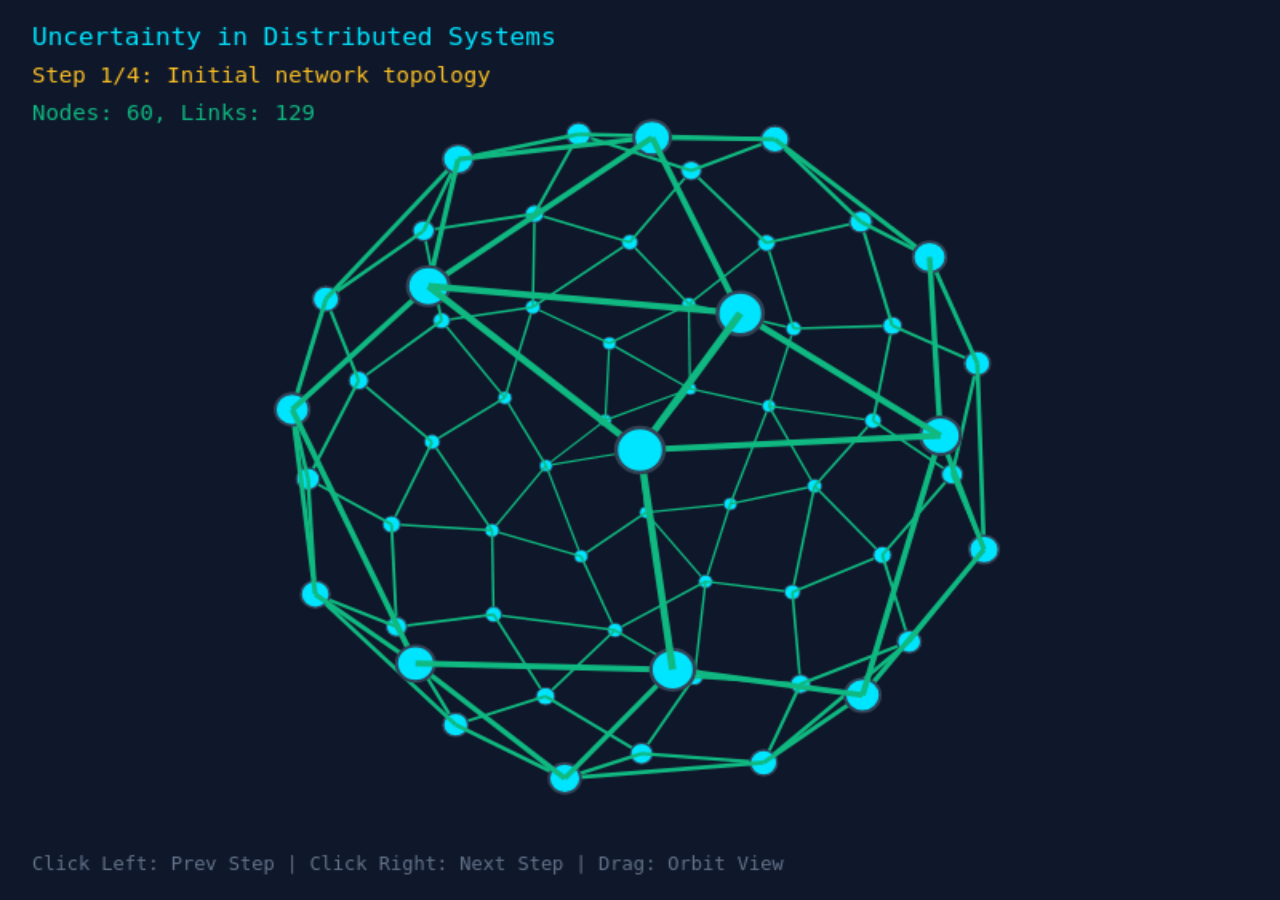
<file: media_uploads/distributed_hash_failure.html>
<!DOCTYPE html>
<html lang="en">
<head>
<meta charset="UTF-8">
<style>
  body { margin: 0; background: #0f172a; overflow: hidden; font-family: monospace; user-select: none; }
  canvas { display: block; width: 100vw; height: 100vh; }
</style>
</head>
<body>
<canvas id="stage" width="800" height="600"></canvas>
<script>
const canvas = document.getElementById('stage');
const ctx = canvas.getContext('2d');

let currentStep = 1;
const maxSteps = 4;
const stepDescriptions = [
    "Initial network topology",
    "Simulating link failures with probability p",
    "Probability of at least one link failure",
    "Formalizing uncertainty: Probability Space"
];

// --- Canvas & Projection Settings ---
const CANVAS_WIDTH = 800;
const CANVAS_HEIGHT = 600;
const CENTER_X = CANVAS_WIDTH / 2;
const CENTER_Y = CANVAS_HEIGHT / 2;
const FOCAL_LENGTH = 300; // For perspective projection

// --- 3D Scene Variables ---
let nodes = [];
let links = [];
const NUM_NODES = 60; // Visualized nodes
const NODE_RADIUS = 6;
const P_VISUAL_FAILURE = 0.08; // Probability of link failure for visualization
const SYSTEM_RADIUS = 180; // Radius of the sphere arrangement

let yaw = 0.0;
let pitch = 0.0;
let drag = false;
let lastX, lastY;

// --- Node structure ---
class Node {
    constructor(id, x, y, z) {
        this.id = id;
        this.x = x;
        this.y = y;
        this.z = z;
        this.projected = { x: 0, y: 0, scale: 0, z: 0 };
    }

    project() {
        // Apply rotation
        let rx = this.x, ry = this.y, rz = this.z;

        // Rotate around Y-axis (yaw)
        let temp_x = rx * Math.cos(yaw) + rz * Math.sin(yaw);
        let temp_z = -rx * Math.sin(yaw) + rz * Math.cos(yaw);
        rx = temp_x;
        rz = temp_z;

        // Rotate around X-axis (pitch)
        let temp_y = ry * Math.cos(pitch) - rz * Math.sin(pitch);
        temp_z = ry * Math.sin(pitch) + rz * Math.cos(pitch);
        ry = temp_y;
        rz = temp_z;

        // Perspective projection
        // Cap minimum depth to prevent infinite scaling (nodes too close to focal point)
        const minZ = -FOCAL_LENGTH + 10; // Ensure z is always > minZ
        const effectiveZ = Math.max(minZ, rz);
        const scale = FOCAL_LENGTH / (FOCAL_LENGTH + effectiveZ);
        this.projected.x = CENTER_X + rx * scale;
        this.projected.y = CENTER_Y + ry * scale;
        this.projected.scale = scale;
        this.projected.z = effectiveZ; // Store for depth sorting
    }

    draw(ctx, isFailed = false) {
        ctx.beginPath();
        ctx.arc(this.projected.x, this.projected.y, NODE_RADIUS * this.projected.scale, 0, Math.PI * 2);
        ctx.fillStyle = isFailed ? '#f43f5e' : '#00E5FF';
        ctx.fill();
        ctx.strokeStyle = '#334155';
        ctx.lineWidth = 1 * this.projected.scale;
        ctx.stroke();
    }
}

// --- Link structure ---
class Link {
    constructor(node1, node2) {
        this.node1 = node1;
        this.node2 = node2;
        this.failed = false;
        this.projected_z = 0; // Average Z for depth sorting
    }

    // Update projected_z after nodes are projected
    updateProjectedZ() {
        this.projected_z = (this.node1.projected.z + this.node2.projected.z) / 2;
    }

    draw(ctx) {
        ctx.beginPath();
        ctx.moveTo(this.node1.projected.x, this.node1.projected.y);
        ctx.lineTo(this.node2.projected.x, this.node2.projected.y);
        ctx.strokeStyle = this.failed ? '#f43f5e' : '#10b981';
        ctx.lineWidth = 2 * Math.min(this.node1.projected.scale, this.node2.projected.scale);
        ctx.stroke();
    }
}

function initNodesAndLinks() {
    nodes = [];
    links = [];
    
    // Arrange nodes on a sphere (Fibonacci sphere / golden spiral distribution)
    for (let i = 0; i < NUM_NODES; i++) {
        const phi = Math.acos(1 - (2 * i) / (NUM_NODES - 1)); // latitude
        const theta = Math.PI * (1 + Math.sqrt(5)) * i; // longitude (golden angle)

        const x = SYSTEM_RADIUS * Math.cos(theta) * Math.sin(phi);
        const y = SYSTEM_RADIUS * Math.sin(theta) * Math.sin(phi);
        const z = SYSTEM_RADIUS * Math.cos(phi);
        nodes.push(new Node(i, x, y, z));
    }

    // Create a mesh-like structure by connecting to a few nearest neighbors
    // This approximates a distributed system without a full mesh.
    const connectionsPerNode = 4; 
    const tempLinks = new Set(); // Use a Set to avoid duplicate links

    for (let i = 0; i < NUM_NODES; i++) {
        const currentNode = nodes[i];
        const distances = [];
        for (let j = 0; j < NUM_NODES; j++) {
            if (i === j) continue;
            const otherNode = nodes[j];
            const dist = Math.sqrt(
                (currentNode.x - otherNode.x)**2 +
                (currentNode.y - otherNode.y)**2 +
                (currentNode.z - otherNode.z)**2
            );
            distances.push({ node: otherNode, dist: dist });
        }

        distances.sort((a, b) => a.dist - b.dist);

        for (let k = 0; k < Math.min(connectionsPerNode, distances.length); k++) {
            const targetNode = distances[k].node;
            const linkKey = `${Math.min(currentNode.id, targetNode.id)}-${Math.max(currentNode.id, targetNode.id)}`;
            if (!tempLinks.has(linkKey)) {
                links.push(new Link(currentNode, targetNode));
                tempLinks.add(linkKey);
            }
        }
    }
}

initNodesAndLinks(); // Initialize once

// --- State Variables for Telemetry ---
let failedLinkCount = 0;
let probabilityOfAtLeastOneFailure = 0;

function updateSimulationState() {
    failedLinkCount = 0;
    if (currentStep >= 2) {
        for (const link of links) {
            link.failed = Math.random() < P_VISUAL_FAILURE;
            if (link.failed) {
                failedLinkCount++;
            }
        }
        // Calculate P(at least one link failure) for the *visualized* system
        const totalLinks = links.length;
        if (totalLinks > 0) {
             probabilityOfAtLeastOneFailure = 1 - Math.pow((1 - P_VISUAL_FAILURE), totalLinks);
        } else {
             probabilityOfAtLeastOneFailure = 0;
        }
       
    } else {
        for (const link of links) {
            link.failed = false;
        }
    }
}

function advanceToStep(step) {
    currentStep = Math.max(1, Math.min(maxSteps, step));
    updateSimulationState(); // Re-evaluate link failures on step change
}

// --- Animation Loop ---
function animate() {
    // Clear canvas
    ctx.fillStyle = '#0f172a';
    ctx.fillRect(0, 0, CANVAS_WIDTH, CANVAS_HEIGHT);

    // Update and Project all nodes
    for (const node of nodes) {
        node.project();
    }

    // Update Z for links and prepare all renderable objects for depth sorting
    let renderableObjects = [];
    for (const node of nodes) {
        renderableObjects.push({ type: 'node', obj: node, z: node.projected.z });
    }
    for (const link of links) {
        link.updateProjectedZ();
        renderableObjects.push({ type: 'link', obj: link, z: link.projected_z });
    }

    // Depth sort (Painter's Algorithm) - draw farthest first
    renderableObjects.sort((a, b) => b.z - a.z); // Sort by Z, farthest (largest Z) first

    // Draw objects
    for (const item of renderableObjects) {
        if (item.type === 'link') {
            if (currentStep === 1) {
                 // On step 1, all links are considered active for visualization
                 // (even if updateSimulationState set some to failed, we override visually)
                const originalFailedState = item.obj.failed;
                item.obj.failed = false;
                item.obj.draw(ctx);
                item.obj.failed = originalFailedState; // Restore for next step
            } else {
                 item.obj.draw(ctx);
            }
        } else if (item.type === 'node') {
            let isNodeInFailedLink = false;
            if (currentStep >= 2) {
                for (const link of links) {
                    if (link.failed && (link.node1 === item.obj || link.node2 === item.obj)) {
                        isNodeInFailedLink = true;
                        break;
                    }
                }
            }
            item.obj.draw(ctx, isNodeInFailedLink && currentStep >= 2);
        }
    }

    // --- HUD ---
    ctx.fillStyle = '#00E5FF';
    ctx.font = '16px monospace';
    ctx.fillText('Uncertainty in Distributed Systems', 20, 30);

    ctx.fillStyle = '#fbbf24';
    ctx.font = '14px monospace';
    ctx.fillText(`Step ${currentStep}/${maxSteps}: ${stepDescriptions[currentStep - 1]}`, 20, 55);

    ctx.fillStyle = '#10b981';
    ctx.font = '14px monospace';
    let telemetryText = `Nodes: ${NUM_NODES}, Links: ${links.length}`;
    if (currentStep >= 2) {
        telemetryText += `, p_visual: ${P_VISUAL_FAILURE.toFixed(3)}`;
        telemetryText += `, Failed Links: ${failedLinkCount}`;
    }
    if (currentStep >= 3) {
        telemetryText += `, P(at least 1 fail): ${(probabilityOfAtLeastOneFailure * 100).toFixed(3)}%`;
    }
    ctx.fillText(telemetryText, 20, 80);

    ctx.fillStyle = '#64748b';
    ctx.font = '12px monospace';
    ctx.fillText('Click Left: Prev Step | Click Right: Next Step | Drag: Orbit View', 20, 580);

    requestAnimationFrame(animate);
}

// --- Event Listeners ---
let startX, startY, startTime;
window.addEventListener('pointerdown', e => {
    startX = e.clientX;
    startY = e.clientY;
    startTime = Date.now();
    drag = true;
    lastX = e.clientX;
    lastY = e.clientY;
});

window.addEventListener('pointermove', e => {
    if (drag) {
        const dx = e.clientX - lastX;
        const dy = e.clientY - lastY;
        yaw += dx * 0.005;
        pitch -= dy * 0.005; // Invert for more intuitive vertical drag
        
        // Clamp pitch to prevent flipping
        pitch = Math.max(-Math.PI / 2, Math.min(Math.PI / 2, pitch));
        
        lastX = e.clientX;
        lastY = e.clientY;
    }
});

window.addEventListener('pointerup', e => {
    drag = false;
    if (Math.abs(e.clientX - startX) < 15 && Math.abs(e.clientY - startY) < 15 && Date.now() - startTime < 350) {
        if (e.clientX < window.innerWidth / 3) {
            advanceToStep(currentStep - 1);
        } else {
            advanceToStep(currentStep + 1);
        }
    }
});

// Initial call to start the animation
initNodesAndLinks();
advanceToStep(1); // Set initial step and state
animate();

</script>
</body>
</html>
</file>
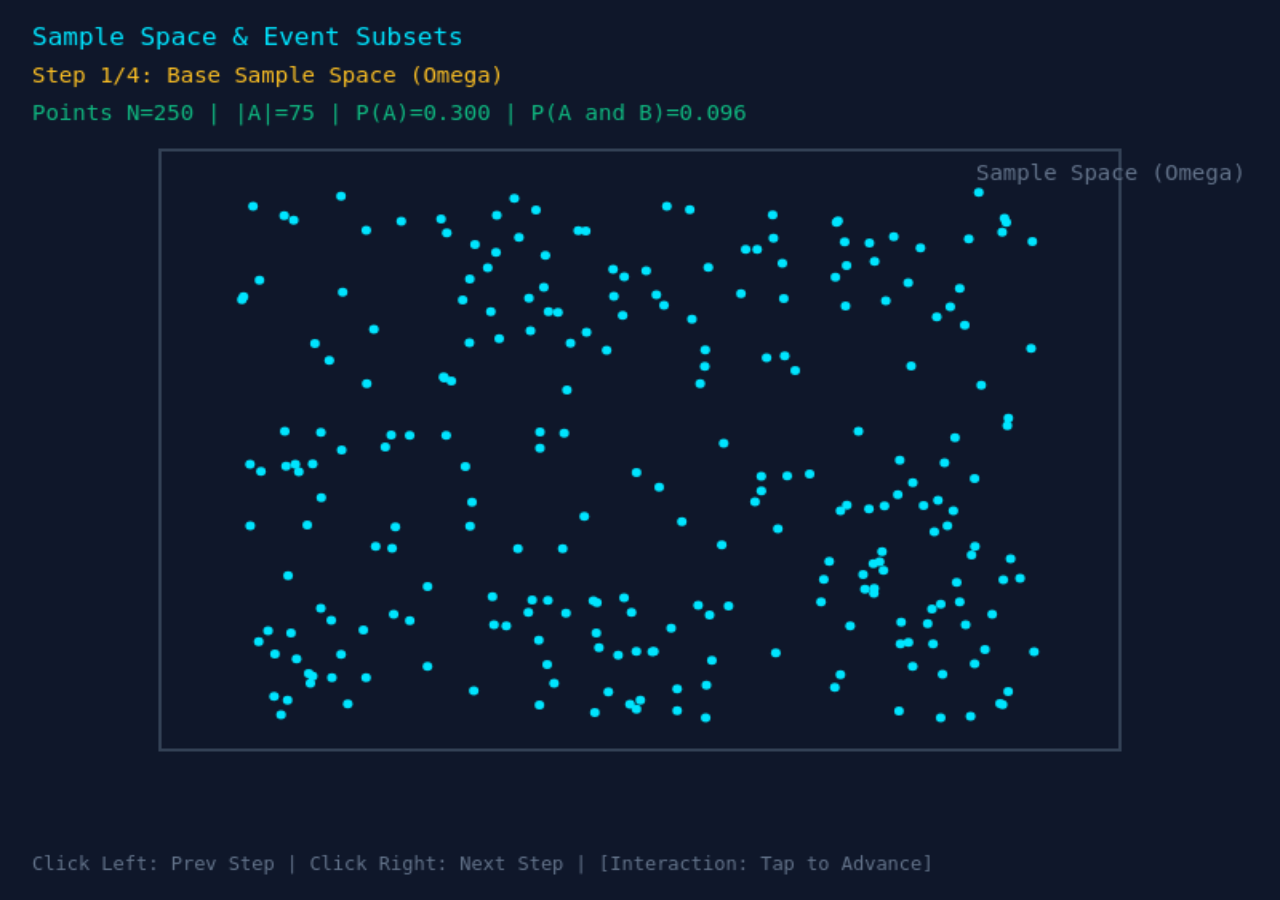
<file: media_uploads/sample_space_widget.html>
<!DOCTYPE html>
<html lang="en">
<head>
<meta charset="UTF-8">
<style>body { margin: 0; background: #0f172a; overflow: hidden; font-family: monospace; user-select: none; } canvas { display: block; width: 100vw; height: 100vh; }</style>
</head>
<body>
<canvas id="stage" width="800" height="600"></canvas>
<script>
const canvas = document.getElementById('stage');
const ctx = canvas.getContext('2d');
let currentStep = 1; const maxSteps = 4;
const stepDescs = [
  "Base Sample Space (Omega)",
  "Measurable Event Subset A",
  "Event B & Intersection (A and B)",
  "Continuous Continuum Boundary"
];
let points = [];
for(let i=0; i<250; i++) {
  points.push({ x: 150 + Math.random()*500, y: 120 + Math.random()*360 });
}

function render() {
  ctx.fillStyle = '#0f172a';
  ctx.fillRect(0, 0, canvas.width, canvas.height);
  
  ctx.strokeStyle = '#334155';
  ctx.lineWidth = 2;
  ctx.strokeRect(100, 100, 600, 400);
  ctx.fillStyle = '#64748b';
  ctx.font = '14px monospace';
  ctx.fillText('Sample Space (Omega)', 610, 120);
  
  let insideA = 0, insideB = 0, insideBoth = 0;
  points.forEach(p => {
    const inA = Math.hypot(p.x - 330, p.y - 300) < 140;
    const inB = Math.hypot(p.x - 470, p.y - 300) < 140;
    if(inA) insideA++;
    if(inB) insideB++;
    if(inA && inB) insideBoth++;
    
    ctx.beginPath();
    ctx.arc(p.x, p.y, 3, 0, Math.PI*2);
    if (currentStep === 1) ctx.fillStyle = '#00E5FF';
    else if (currentStep === 2) ctx.fillStyle = inA ? '#fbbf24' : '#334155';
    else if (currentStep >= 3) {
      if(inA && inB) ctx.fillStyle = '#10b981';
      else if(inA) ctx.fillStyle = '#fbbf24';
      else if(inB) ctx.fillStyle = '#00E5FF';
      else ctx.fillStyle = '#334155';
    }
    ctx.fill();
  });
  
  if (currentStep >= 2) {
    ctx.beginPath();
    ctx.arc(330, 300, 140, 0, Math.PI*2);
    ctx.strokeStyle = '#fbbf24';
    ctx.lineWidth = 3;
    ctx.stroke();
    ctx.fillStyle = '#fbbf24';
    ctx.fillText('Event A', 240, 180);
  }
  
  if (currentStep >= 3) {
    ctx.beginPath();
    ctx.arc(470, 300, 140, 0, Math.PI*2);
    ctx.strokeStyle = '#00E5FF';
    ctx.lineWidth = 3;
    ctx.stroke();
    ctx.fillStyle = '#00E5FF';
    ctx.fillText('Event B', 500, 180);
  }
  
  if (currentStep === 4) {
    ctx.fillStyle = 'rgba(16, 185, 129, 0.25)';
    ctx.beginPath();
    ctx.arc(330, 300, 140, 0, Math.PI*2);
    ctx.fill();
  }
  
  // HUD Lines
  ctx.font = '16px monospace'; ctx.fillStyle = '#00E5FF';
  ctx.fillText('Sample Space & Event Subsets', 20, 30);
  ctx.font = '14px monospace'; ctx.fillStyle = '#fbbf24';
  ctx.fillText(`Step ${currentStep}/${maxSteps}: ${stepDescs[currentStep-1]}`, 20, 55);
  ctx.font = '14px monospace'; ctx.fillStyle = '#10b981';
  const probA = (insideA / points.length).toFixed(3);
  ctx.fillText(`Points N=${points.length} | |A|=${insideA} | P(A)=${probA} | P(A and B)=${(insideBoth/points.length).toFixed(3)}`, 20, 80);
  
  // Footer
  ctx.font = '12px monospace'; ctx.fillStyle = '#64748b';
  ctx.fillText('Click Left: Prev Step | Click Right: Next Step | [Interaction: Tap to Advance]', 20, 580);
}

let startX, startY, startTime;
window.addEventListener('pointerdown', e => { startX = e.clientX; startY = e.clientY; startTime = Date.now(); });
window.addEventListener('pointerup', e => {
  if (Math.abs(e.clientX - startX) < 15 && Math.abs(e.clientY - startY) < 15 && Date.now() - startTime < 350) {
    if (e.clientX < window.innerWidth / 3) currentStep = Math.max(1, currentStep - 1);
    else currentStep = Math.min(maxSteps, currentStep + 1);
    render();
  }
});
render();
</script>
</body>
</html>
</file>
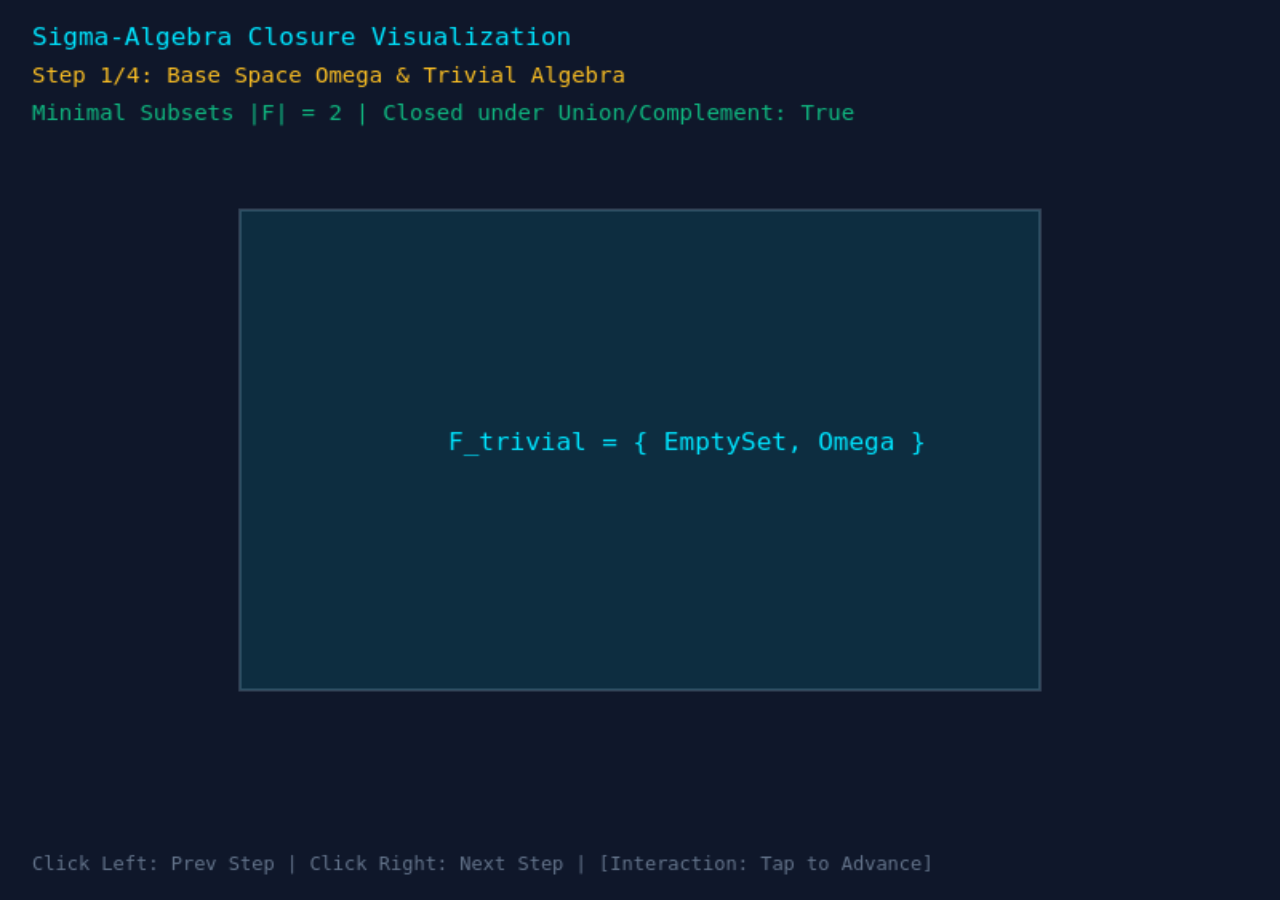
<file: media_uploads/sigma_algebra_widget.html>
<!DOCTYPE html>
<html lang="en">
<head>
<meta charset="UTF-8">
<style>body { margin: 0; background: #0f172a; overflow: hidden; font-family: monospace; user-select: none; } canvas { display: block; width: 100vw; height: 100vh; }</style>
</head>
<body>
<canvas id="stage" width="800" height="600"></canvas>
<script>
const canvas = document.getElementById('stage');
const ctx = canvas.getContext('2d');
let currentStep = 1; const maxSteps = 4;
const stepDescs = [
  "Base Space Omega & Trivial Algebra",
  "Single Generator Set A & Complement A^c",
  "Partition Generator Sets A and B",
  "Full Sigma-Algebra Closure (2^k Subsets)"
];

function render() {
  ctx.fillStyle = '#0f172a'; ctx.fillRect(0, 0, canvas.width, canvas.height);
  
  ctx.strokeStyle = '#334155'; ctx.lineWidth = 2;
  ctx.strokeRect(150, 140, 500, 320);
  
  if (currentStep === 1) {
    ctx.fillStyle = 'rgba(0, 229, 255, 0.1)'; ctx.fillRect(150, 140, 500, 320);
    ctx.fillStyle = '#00E5FF'; ctx.font = '16px monospace';
    ctx.fillText('F_trivial = { EmptySet, Omega }', 280, 300);
  } else if (currentStep === 2) {
    ctx.fillStyle = 'rgba(251, 191, 36, 0.25)'; ctx.fillRect(150, 140, 250, 320);
    ctx.fillStyle = 'rgba(0, 229, 255, 0.1)'; ctx.fillRect(400, 140, 250, 320);
    ctx.fillStyle = '#fbbf24'; ctx.fillText('A', 260, 300);
    ctx.fillStyle = '#00E5FF'; ctx.fillText('A^c', 510, 300);
  } else if (currentStep >= 3) {
    ctx.fillStyle = 'rgba(251, 191, 36, 0.2)'; ctx.fillRect(150, 140, 250, 160);
    ctx.fillStyle = 'rgba(16, 185, 129, 0.2)'; ctx.fillRect(400, 140, 250, 160);
    ctx.fillStyle = 'rgba(244, 63, 94, 0.2)'; ctx.fillRect(150, 300, 250, 160);
    ctx.fillStyle = 'rgba(0, 229, 255, 0.2)'; ctx.fillRect(400, 300, 250, 160);
    ctx.fillStyle = '#e2e8f0'; ctx.font = '12px monospace';
    ctx.fillText('A and B', 230, 220);
    ctx.fillText('A^c and B', 480, 220);
    ctx.fillText('A and B^c', 230, 380);
    ctx.fillText('A^c and B^c', 480, 380);
  }
  
  ctx.font = '16px monospace'; ctx.fillStyle = '#00E5FF';
  ctx.fillText('Sigma-Algebra Closure Visualization', 20, 30);
  ctx.font = '14px monospace'; ctx.fillStyle = '#fbbf24';
  ctx.fillText(`Step ${currentStep}/${maxSteps}: ${stepDescs[currentStep-1]}`, 20, 55);
  ctx.font = '14px monospace'; ctx.fillStyle = '#10b981';
  const subCount = Math.pow(2, Math.min(currentStep, 3));
  ctx.fillText(`Minimal Subsets |F| = ${subCount} | Closed under Union/Complement: True`, 20, 80);
  
  ctx.font = '12px monospace'; ctx.fillStyle = '#64748b';
  ctx.fillText('Click Left: Prev Step | Click Right: Next Step | [Interaction: Tap to Advance]', 20, 580);
}

let startX, startY, startTime;
window.addEventListener('pointerdown', e => { startX = e.clientX; startY = e.clientY; startTime = Date.now(); });
window.addEventListener('pointerup', e => {
  if (Math.abs(e.clientX - startX) < 15 && Math.abs(e.clientY - startY) < 15 && Date.now() - startTime < 350) {
    if (e.clientX < window.innerWidth / 3) currentStep = Math.max(1, currentStep - 1);
    else currentStep = Math.min(maxSteps, currentStep + 1);
    render();
  }
});
render();
</script>
</body>
</html>
</file>
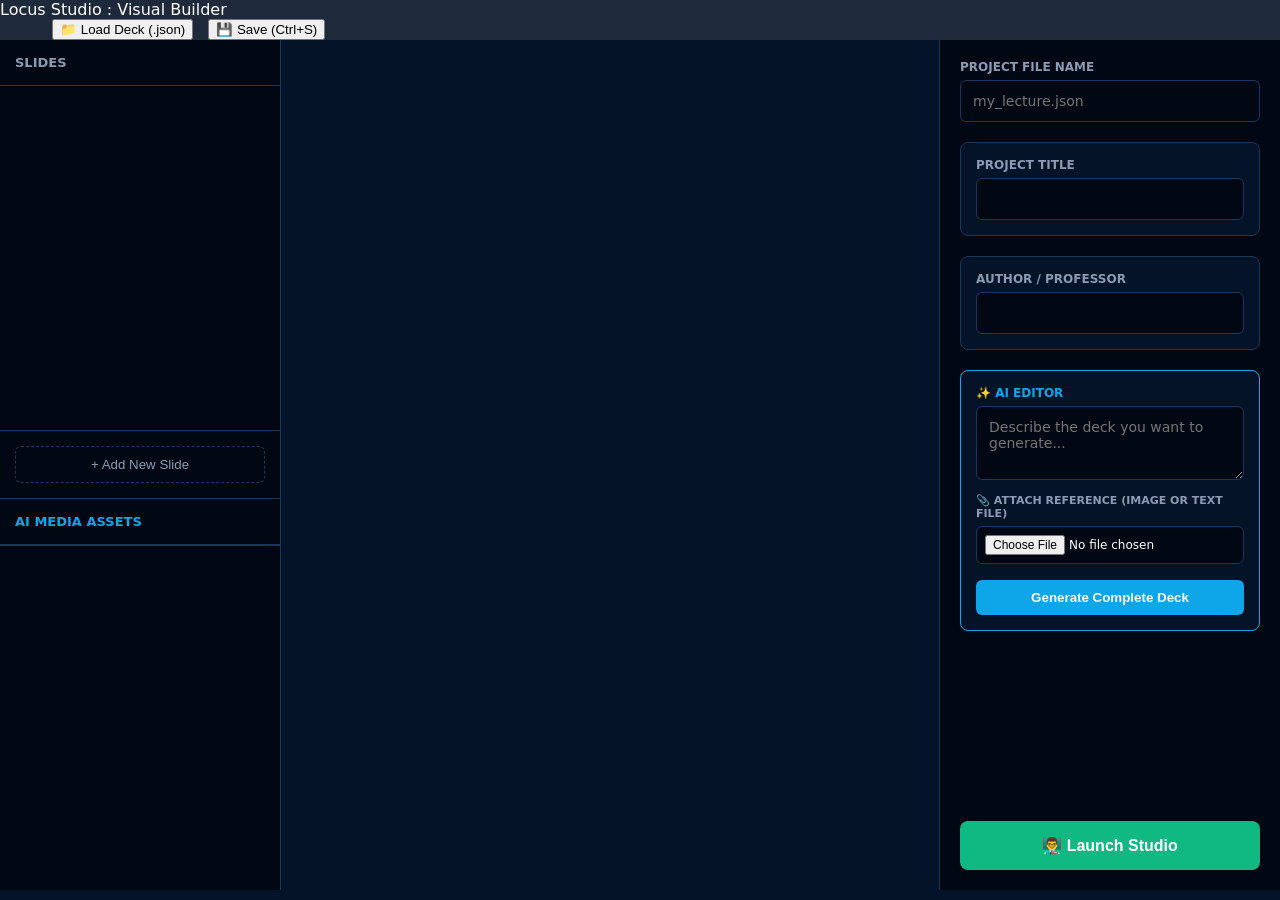
<file: static/editor.html>
<!DOCTYPE html>
<html lang="en">
<head>
    <meta name="mobile-web-app-capable" content="yes">
<meta name="apple-mobile-web-app-capable" content="yes">
<meta name="apple-mobile-web-app-status-bar-style" content="black-translucent">
<link rel="manifest" href="/manifest.json">
<meta charset="UTF-8">
    <meta name="viewport" content="width=device-width, initial-scale=1.0">
    <title>Locus Studio - Visual Deck Builder</title>
    <link rel="stylesheet" href="/static/presentation.css">
    <style>
        .editor-layout { display: flex; height: calc(100vh - 50px); overflow: hidden; background: var(--bg-dark); }
        
        /* Left Sidebar: Slide Navigation */
        .slide-sidebar { width: 280px; background: var(--bg-panel); border-right: 1px solid var(--border); display: flex; flex-direction: column; }
        .slide-list { flex-grow: 1; overflow-y: auto; padding: 15px; list-style: none; margin: 0; height: 50%; }
        .slide-thumbnail { background: var(--bg-dark); border: 1px solid var(--border); padding: 12px; margin-bottom: 10px; border-radius: 6px; cursor: pointer; transition: 0.2s; }
        
        .media-list { flex-grow: 1; overflow-y: auto; padding: 15px; list-style: none; margin: 0; height: 50%; border-top: 1px solid var(--border); }
        .media-asset-card { background: var(--bg-dark); border: 1px solid #0ea5e9; padding: 10px; margin-bottom: 10px; border-radius: 6px; }
        .media-asset-title { font-size: 12px; font-family: monospace; color: #0ea5e9; margin-bottom: 8px; word-break: break-all; }
        .btn-render { width: 100%; padding: 6px; font-size: 11px; font-weight: bold; background: #0ea5e9; color: white; border: none; border-radius: 4px; cursor: pointer; }
        .btn-render:hover { background: #0284c7; }
        .slide-thumbnail:hover { border-color: var(--text-muted); }
        .slide-thumbnail.active { border-color: var(--accent); box-shadow: 0 0 0 1px var(--accent); }
        .slide-thumbnail-title { font-size: 14px; font-weight: bold; margin-bottom: 4px; white-space: nowrap; overflow: hidden; text-overflow: ellipsis; }
        .slide-thumbnail-meta { font-size: 11px; color: var(--text-muted); }
        .add-slide-btn { background: transparent; border: 1px dashed var(--border); color: var(--text-muted); width: 100%; padding: 10px; border-radius: 6px; cursor: pointer; margin-top: 10px; }
        .add-slide-btn:hover { background: rgba(255,255,255,0.05); color: white; }

        /* Center: Visual Editor */
        .visual-editor { flex-grow: 1; overflow-y: auto; padding: 30px; display: flex; justify-content: center; }
        .editor-container { width: 100%; max-width: 800px; display: flex; flex-direction: column; gap: 20px; }
        
        .form-group { display: flex; flex-direction: column; gap: 6px; }
        .form-group label { font-size: 12px; color: var(--text-muted); text-transform: uppercase; font-weight: bold; }
        .form-control { background: var(--bg-panel); color: white; border: 1px solid var(--border); padding: 12px; border-radius: 6px; font-family: inherit; font-size: 14px; }
        .form-control:focus { outline: none; border-color: var(--accent); }
        
        .fragment-block { background: var(--bg-panel); border: 1px solid var(--border); border-radius: 8px; padding: 15px; display: flex; gap: 15px; align-items: flex-start; }
        .fragment-step-badge { background: var(--bg-dark); border: 1px solid var(--border); width: 28px; height: 28px; display: flex; align-items: center; justify-content: center; border-radius: 50%; font-size: 12px; font-weight: bold; flex-shrink: 0; }
        .fragment-content { flex-grow: 1; display: flex; flex-direction: column; gap: 10px; }
        .fragment-toolbar { display: flex; justify-content: space-between; align-items: center; flex-wrap: wrap; gap: 10px; }
        .fragment-type-select { background: var(--bg-dark); border: 1px solid var(--border); color: white; padding: 4px 8px; border-radius: 4px; font-size: 12px; }
        .fragment-options { display: flex; gap: 15px; align-items: center; font-size: 12px; color: var(--text-muted); }
        .fragment-options input[type="number"] { width: 60px; padding: 4px; background: var(--bg-dark); border: 1px solid var(--border); color: white; border-radius: 4px; }
        .delete-btn { background: transparent; border: none; color: #ef4444; cursor: pointer; padding: 4px; }
        .delete-btn:hover { background: rgba(239, 68, 68, 0.1); border-radius: 4px; }

        .add-fragment-row { display: flex; gap: 10px; margin-top: 10px; }
        .add-fragment-row button { flex: 1; padding: 10px; border: 1px solid var(--border); border-radius: 6px; cursor: pointer; background: var(--bg-dark); color: white; font-size: 13px; transition: 0.2s; }
        .add-fragment-row button:hover { background: var(--border); }
        .add-fragment-row button.math-btn { border-color: var(--math-color); color: var(--math-color); }
        .add-fragment-row button.math-btn:hover { background: rgba(56, 189, 248, 0.1); }

        /* Right Sidebar: Deck Meta & AI */
        .meta-sidebar { width: 300px; background: var(--bg-panel); border-left: 1px solid var(--border); display: flex; flex-direction: column; padding: 20px; gap: 20px; overflow-y: auto; }
        .panel-box { background: var(--bg-dark); border: 1px solid var(--border); border-radius: 8px; padding: 15px; }
        .btn-launch { width: 100%; padding: 15px; font-size: 16px; font-weight: bold; background: #10b981; color: white; border: none; border-radius: 8px; cursor: pointer; transition: 0.2s; }
        .btn-launch:hover { background: #059669; transform: translateY(-1px); }
        
        #saveStatus { font-size: 12px; color: #10b981; text-align: right; opacity: 0; transition: opacity 0.3s; }
    </style>
</head>
<body>
    <header class="top-nav">
        <div class="brand">Locus Studio : Visual Builder</div>
        <div class="controls" style="display: flex; align-items: center; gap: 15px;">
            <span id="saveStatus">Saved</span>
            <button onclick="document.getElementById('fileUpload').click()">📁 Load Deck (.json)</button>
            <input type="file" id="fileUpload" style="display: none;" onchange="loadDeckFile(event)" accept=".json">
            <button onclick="saveDeck()" class="accent-btn">💾 Save (Ctrl+S)</button>
        </div>
    </header>

    <div class="editor-layout">
        <!-- Left: Slides List -->
        <aside class="slide-sidebar">
            <div style="padding: 15px; border-bottom: 1px solid var(--border); font-weight: bold; font-size: 13px; color: var(--text-muted); text-transform: uppercase;">
                Slides
            </div>
            <ul class="slide-list" id="slideListUi"></ul>
            <div style="padding: 15px; border-top: 1px solid var(--border); border-bottom: 1px solid var(--border);">
                <button class="add-slide-btn" onclick="addNewSlide()" style="margin-top: 0;">+ Add New Slide</button>
            </div>
            <div style="padding: 15px; border-bottom: 1px solid var(--border); font-weight: bold; font-size: 13px; color: #0ea5e9; text-transform: uppercase;">
                AI Media Assets
            </div>
            <ul class="media-list" id="mediaListUi"></ul>
        </aside>

        <!-- Center: Slide Visual Form -->
        <main class="visual-editor">
            <div class="editor-container" id="editorContainer" style="display: none;">
                
                <div class="form-group">
                    <label>Slide Title</label>
                    <input type="text" id="slideTitle" class="form-control" style="font-size: 24px; font-weight: bold;" oninput="updateCurrentSlide('title', this.value)">
                </div>

                <div style="display: flex; gap: 15px;">
                    <div class="form-group" style="flex: 1;">
                        <label>Layout Split</label>
                        <select id="slideLayout" class="form-control" onchange="updateCurrentSlide('layout', this.value)">
                            <option value="split_left_theory">Theory Left / Media Right</option>
                            <option value="split_right_theory">Media Left / Theory Right</option>
                            <option value="full_theory">Full Width Theory</option>
                            <option value="full_media">Full Width Media</option>
                        </select>
                    </div>
                </div>

                <hr style="border: 0; border-top: 1px solid var(--border); width: 100%; margin: 10px 0;">
                
                <div class="form-group">
                    <label>Step-by-Step Fragments</label>
                    <div id="fragmentsContainer" style="display: flex; flex-direction: column; gap: 10px;"></div>
                    
                    <div class="add-fragment-row">
                        <button onclick="addFragment('text')">+ Text Block</button>
                        <button class="math-btn" onclick="addFragment('math')">+ Math Formula (LaTeX)</button>
                        <button onclick="addFragment('bullet')">+ Bullet Point</button>
                    </div>
                </div>

                <hr style="border: 0; border-top: 1px solid var(--border); width: 100%; margin: 10px 0;">

                <div class="form-group">
                    <label>Embedded Media (Video / PDF / Graph)</label>
                    <div class="fragment-block">
                        <div class="fragment-content">
                            <select id="mediaType" class="form-control" onchange="updateMedia('media_type', this.value)">
                                <option value="none">None</option>
                                <option value="video">Local Video (MP4)</option>
                                <option value="pdf">PDF Document</option>
                                <option value="drive_doc">Google Drive Link</option>
                                <option value="image">Static Image</option>
                                <option value="web_widget">Interactive Web Widget (HTML)</option>
                            </select>
                            
                            <div style="display: flex; gap: 10px;">
                                <input type="text" id="mediaSrc" class="form-control" style="flex-grow: 1;" placeholder="Source URL or clean_filename.html" oninput="updateMedia('src', this.value)">
                                <button onclick="generateSlideWidget()" style="background: #10b981; color: white; border: none; padding: 0 15px; border-radius: 6px; cursor: pointer; font-weight: bold; white-space: nowrap;">✨ Generate Widget</button>
                            </div>
                        </div>
                    </div>
                </div>

            </div>
        </main>

        <!-- Right: Meta & AI -->
        <aside class="meta-sidebar">
            <div class="form-group">
                <label>Project File Name</label>
                <input type="text" id="projectFilename" class="form-control" placeholder="my_lecture.json">
            </div>
            
            <div class="panel-box form-group">
                <label>Project Title</label>
                <input type="text" id="projectTitle" class="form-control" oninput="deck.project_title = this.value">
            </div>

            <div class="panel-box form-group">
                <label>Author / Professor</label>
                <input type="text" id="projectAuthor" class="form-control" oninput="deck.author = this.value">
            </div>

            <div class="panel-box form-group" style="border-color: #0ea5e9;">
                <label style="color: #0ea5e9;">✨ AI Editor</label>
                <textarea id="aiPrompt" class="form-control" rows="3" placeholder="Describe the deck you want to generate..."></textarea>
                
                <label style="color: var(--text-muted); margin-top: 8px; font-size: 11px;">📎 Attach Reference (Image or Text File)</label>
                <input type="file" id="aiAttachment" class="form-control" style="font-size: 12px; padding: 8px;" accept="image/*,.txt,.md,.csv,.json">
                
                <button onclick="generateWithAI()" style="background: #0ea5e9; color: white; border: none; padding: 10px; border-radius: 6px; cursor: pointer; margin-top: 10px; font-weight: bold;">Generate Complete Deck</button>
            </div>

            <div style="flex-grow: 1;"></div>
            <button class="btn-launch" onclick="launchPresenter()">👨‍🏫 Launch Studio</button>
        </aside>
    </div>

    <script>
        let deck = { project_title: "Untitled Deck", subject: "", author: "Prof. Rakesh Bharati", theme: "locus_cinematic", slides: [] };
        let currentFilename = "";
        let activeSlideIndex = -1;

        // --- 1. Load Deck Logic ---
        function loadDeckFile(event) {
            const file = event.target.files[0];
            if (!file) return;
            currentFilename = file.name;
            document.getElementById('projectFilename').value = currentFilename;
            
            const reader = new FileReader();
            reader.onload = (e) => {
                try {
                    deck = JSON.parse(e.target.result);
                    if (!deck.media_scripts) deck.media_scripts = []; // Backwards compatibility
                    window.aiGeneratedMedia = deck.media_scripts;
                    
                    document.getElementById('projectTitle').value = deck.project_title || "";
                    document.getElementById('projectAuthor').value = deck.author || "";
                    renderSidebar();
                    renderMediaAssets(); // Populate sidebar on load
                    if(deck.slides.length > 0) selectSlide(0);
                } catch (err) { alert("Invalid JSON format."); }
            };
            reader.readAsText(file);
            event.target.value = '';
        }

        // --- 2. Save Deck Logic (Ctrl+S Support) ---
        async function saveDeck() {
            let filename = document.getElementById('projectFilename').value.trim();
            if (!filename) {
                filename = prompt("Enter a filename to save this deck:", "lecture_1.json");
                if (!filename) return;
                document.getElementById('projectFilename').value = filename;
            }

            try {
                const response = await fetch('/api/save_deck', {
                    method: 'POST',
                    headers: { 'Content-Type': 'application/json' },
                    body: JSON.stringify({ filename: filename, deck_data: deck })
                });
                
                if (response.ok) {
                    showSaveStatus();
                } else {
                    alert("Failed to save to backend server.");
                }
            } catch(e) {
                const blob = new Blob([JSON.stringify(deck, null, 2)], { type: "application/json" });
                const link = document.createElement("a");
                link.href = URL.createObjectURL(blob);
                link.download = filename.endsWith('.json') ? filename : filename + '.json';
                link.click();
                showSaveStatus();
            }
        }

        function showSaveStatus() {
            const status = document.getElementById('saveStatus');
            status.style.opacity = 1;
            setTimeout(() => status.style.opacity = 0, 2000);
        }

        document.addEventListener('keydown', (e) => {
            if (e.ctrlKey && e.key === 's') {
                e.preventDefault();
                saveDeck();
            }
        });

        // --- 3. UI Rendering Logic ---
        function renderSidebar() {
            const list = document.getElementById('slideListUi');
            list.innerHTML = "";
            deck.slides.forEach((slide, idx) => {
                const li = document.createElement('li');
                li.className = `slide-thumbnail ${idx === activeSlideIndex ? 'active' : ''}`;
                li.innerHTML = `
                    <div class="slide-thumbnail-title">${idx + 1}. ${slide.title || 'Untitled'}</div>
                    <div class="slide-thumbnail-meta">${slide.theory_fragments.length} steps</div>
                `;
                li.onclick = () => selectSlide(idx);
                list.appendChild(li);
            });
        }

        function selectSlide(index) {
            activeSlideIndex = index;
            renderSidebar();
            
            const slide = deck.slides[index];
            document.getElementById('editorContainer').style.display = 'flex';
            document.getElementById('slideTitle').value = slide.title || "";
            document.getElementById('slideLayout').value = slide.layout || "split_left_theory";
            
            document.getElementById('mediaType').value = slide.media_panel?.media_type || "none";
            document.getElementById('mediaSrc').value = slide.media_panel?.src || "";

            renderFragments();
        }

        function renderFragments() {
            const container = document.getElementById('fragmentsContainer');
            container.innerHTML = "";
            const fragments = deck.slides[activeSlideIndex].theory_fragments;

            fragments.forEach((frag, fIdx) => {
                const block = document.createElement('div');
                block.className = "fragment-block";
                
                block.innerHTML = `
                    <div class="fragment-step-badge">${frag.reveal_step || fIdx + 1}</div>
                    <div class="fragment-content">
                        <div class="fragment-toolbar">
                            <select class="fragment-type-select" onchange="updateFragment(${fIdx}, 'type', this.value)">
                                <option value="text" ${frag.type === 'text' ? 'selected' : ''}>Text</option>
                                <option value="math" ${frag.type === 'math' ? 'selected' : ''}>LaTeX Math</option>
                                <option value="bullet" ${frag.type === 'bullet' ? 'selected' : ''}>Bullet</option>
                                <option value="callout" ${frag.type === 'callout' ? 'selected' : ''}>Callout Box</option>
                            </select>
                            
                            <div class="fragment-options">
                                <label><input type="checkbox" onchange="updateFragment(${fIdx}, 'clear_screen', this.checked)" ${frag.clear_screen ? 'checked' : ''}> Wipe Screen First</label>
                                <label>Sync Video (sec): <input type="number" step="0.1" value="${frag.video_sync_time || ''}" onchange="updateFragment(${fIdx}, 'video_sync_time', this.value ? parseFloat(this.value) : null)"></label>
                            </div>

                            <button class="delete-btn" onclick="deleteFragment(${fIdx})" title="Delete Step">🗑️</button>
                        </div>
                        <textarea class="form-control" rows="${frag.type === 'math' ? '2' : '3'}" 
                                  style="font-family: ${frag.type === 'math' ? 'monospace' : 'inherit'}; color: ${frag.type === 'math' ? 'var(--math-color)' : 'white'};"
                                  oninput="updateFragment(${fIdx}, 'content', this.value)">${frag.content.replace(/&/g, "&amp;").replace(/</g, "&lt;").replace(/>/g, "&gt;")}</textarea>
                    </div>
                `;
                container.appendChild(block);
            });
        }

        // --- 4. Data Mutation Logic ---
        function updateCurrentSlide(key, value) {
            if (activeSlideIndex === -1) return;
            deck.slides[activeSlideIndex][key] = value;
            if (key === 'title') renderSidebar(); 
        }

        function updateFragment(index, key, value) {
            deck.slides[activeSlideIndex].theory_fragments[index][key] = value;
        }

        function updateMedia(key, value) {
            if (!deck.slides[activeSlideIndex].media_panel) {
                deck.slides[activeSlideIndex].media_panel = {};
            }
            deck.slides[activeSlideIndex].media_panel[key] = value;
        }

        function addFragment(type) {
            if (activeSlideIndex === -1) return;
            const fragments = deck.slides[activeSlideIndex].theory_fragments;
            const nextStep = fragments.length > 0 ? Math.max(...fragments.map(f => f.reveal_step)) + 1 : 1;
            
            fragments.push({
                type: type,
                content: type === 'math' ? "x = \\frac{-b \\pm \\sqrt{b^2 - 4ac}}{2a}" : "",
                reveal_step: nextStep,
                clear_screen: false,
                video_sync_time: null
            });
            renderFragments();
        }

        function deleteFragment(index) {
            deck.slides[activeSlideIndex].theory_fragments.splice(index, 1);
            renderFragments();
        }

        function addNewSlide() {
            const newId = 'slide_' + Math.random().toString(36).substr(2, 9);
            deck.slides.push({
                id: newId,
                title: "New Topic",
                layout: "split_left_theory",
                partition: 0.5,
                theory_fragments: [],
                media_panel: { media_type: "none", src: "" }
            });
            selectSlide(deck.slides.length - 1);
        }

        // --- 5. Bridge to Presenter ---
        function launchPresenter() {
    if (deck.slides.length === 0) return alert("Your deck is empty. Add a slide first.");
    localStorage.setItem('locusCurrentDeck', JSON.stringify(deck));
    // Navigate in the same window instead of opening a popup
    window.location.href = '/present';
}

        function renderAiMedia(index) {
            // Send the raw script data to localStorage and open the Media Studio
            const script = window.aiGeneratedMedia[index];
            localStorage.setItem('locusMediaAsset', JSON.stringify(script));
            window.open('/media_editor', '_blank');
        }

        async function generateWithAI() {
            const promptText = document.getElementById('aiPrompt').value.trim();
            if (!promptText) return alert("Please enter a topic description for the AI.");
            
            const btn = document.querySelector('button[onclick="generateWithAI()"]');
            const originalText = btn.innerText;
            btn.innerText = "⏳ Reading Attachment...";
            btn.style.background = "#64748b";
            btn.disabled = true;

            // --- Handle File Attachment ---
            const fileInput = document.getElementById('aiAttachment');
            const file = fileInput.files[0];
            let referenceText = "";
            let referenceImage = "";

            if (file) {
                try {
                    if (file.type.startsWith('image/')) {
                        referenceImage = await new Promise((resolve) => {
                            const reader = new FileReader();
                            reader.onload = e => resolve(e.target.result);
                            reader.readAsDataURL(file);
                        });
                    } else {
                        referenceText = await new Promise((resolve) => {
                            const reader = new FileReader();
                            reader.onload = e => resolve(e.target.result);
                            reader.readAsText(file);
                        });
                    }
                } catch (err) {
                    alert("Could not read attached file. Proceeding without it.");
                }
            }

            btn.innerText = "⏳ Generating... (This may take a minute)";

            try {
                const baselineOutline = [
                    { slide_number: 1, title: "Introduction", pedagogy_focus: "Intuitive motivation", suggested_layout: "full_theory", suggested_media: "none" },
                    { slide_number: 2, title: "Mathematical Derivation", pedagogy_focus: "Step-by-step algebra", suggested_layout: "split_left_theory", suggested_media: "none" },
                    { slide_number: 3, title: "Visual Proof", pedagogy_focus: "Geometric verification", suggested_layout: "split_right_theory", suggested_media: "graph_2d" },
                    { slide_number: 4, title: "Conclusion", pedagogy_focus: "Summary of formulas", suggested_layout: "full_theory", suggested_media: "none" }
                ];

                const response = await fetch('/api/ai/generate_deck', {
                    method: 'POST',
                    headers: { 'Content-Type': 'application/json' },
                    body: JSON.stringify({
                        topic: promptText,
                        approved_outline: baselineOutline,
                        extra_instructions: "Make the math highly detailed and break equations into small click-to-reveal steps.",
                        theme: deck.theme || "locus_cinematic",
                        reference_text: referenceText,
                        reference_image: referenceImage
                    })
                });

                if (!response.ok) throw new Error("AI Generation failed on the backend.");

                const aiResponse = await response.json();
                
                deck = aiResponse.deck;
                document.getElementById('projectTitle').value = deck.project_title || "";
                document.getElementById('projectAuthor').value = deck.author || "Prof. Rakesh Bharati";
                
                renderSidebar();
                if(deck.slides.length > 0) selectSlide(0);
                
                // Bind scripts to the deck so they save in the single JSON
                deck.media_scripts = aiResponse.media_scripts || [];
                window.aiGeneratedMedia = deck.media_scripts;
                renderMediaAssets();

                alert("✨ AI Generation Complete! Check the Media Assets panel to render your widgets.");
            } catch (error) {
                console.error(error);
                alert("Error connecting to AI backend. Check your terminal for Python errors.");
            } finally {
                btn.innerText = originalText;
                btn.style.background = "#0ea5e9";
                btn.disabled = false;
            }
        }
        async function generateSlideWidget() {
            if (activeSlideIndex === -1) return alert("Please select a slide first.");
            
            const slide = deck.slides[activeSlideIndex];
            if (slide.media_panel?.media_type !== "web_widget") {
                return alert("Please set the media type to 'Interactive Web Widget (HTML)' first.");
            }

            // Ensure there is a filename. If not, auto-generate one.
            let filename = document.getElementById('mediaSrc').value.trim();
            if (!filename) {
                filename = `widget_${slide.id}.html`;
                document.getElementById('mediaSrc').value = filename;
                updateMedia('src', filename);
            }

            const btn = document.querySelector('button[onclick="generateSlideWidget()"]');
            const originalText = btn.innerText;
            btn.innerText = "⏳ Coding...";
            btn.style.background = "#64748b";
            btn.disabled = true;

            try {
                const response = await fetch('/api/ai/generate_widget', {
                    method: 'POST',
                    headers: { 'Content-Type': 'application/json' },
                    body: JSON.stringify({ slide: slide, theme: deck.theme || "locus_cinematic" })
                });

                if (!response.ok) throw new Error("Failed to generate widget on backend.");

                const generatedScript = await response.json();
                
                // Force the filename to match whatever is in the input box
                generatedScript.filename = filename;

                if (!deck.media_scripts) deck.media_scripts = [];
                
                // If the asset already exists, overwrite it. Otherwise, add a new one.
                const existingIdx = deck.media_scripts.findIndex(s => s.filename === filename);
                if (existingIdx !== -1) {
                    deck.media_scripts[existingIdx] = generatedScript;
                } else {
                    deck.media_scripts.push(generatedScript);
                }

                window.aiGeneratedMedia = deck.media_scripts;
                renderMediaAssets();

                alert(`✨ Successfully generated and saved to ${filename}!`);
            } catch (error) {
                console.error(error);
                alert("Error connecting to AI backend.");
            } finally {
                btn.innerText = originalText;
                btn.style.background = "#10b981";
                btn.disabled = false;
            }
        }


        function renderMediaAssets() {
            const mediaList = document.getElementById('mediaListUi');
            mediaList.innerHTML = "";
            (window.aiGeneratedMedia || []).forEach((script, idx) => {
                const li = document.createElement('li');
                li.className = "media-asset-card";
                li.innerHTML = `
                    <div class="media-asset-title">📄 ${script.filename}</div>
                    <button class="btn-render" onclick="renderAiMedia(${idx})">⬇️ Edit & Render in Studio</button>
                `;
                mediaList.appendChild(li);
            });
        }
    </script>
    <script>
    if ('serviceWorker' in navigator) {
        navigator.serviceWorker.register('/sw.js')
        .then(() => console.log("Service Worker Registered"))
        .catch(err => console.error("Service Worker Failed", err));
    }
</script>
</body>
</html>
</file>
<file: static/presentation.css>
/* --- Locus Engine Cinematic Theme Variables --- */
:root {
    --bg-dark: #051329;       
    --bg-panel: #020813;      
    --accent: #00E5FF;        
    --accent-hover: #0055FF;  
    --text-main: #ffffff;
    --text-muted: #8b9bb4;
    --math-color: #00E5FF;
    --border: #1A365D;        
    
    --strip-width: 200px;
}

body, html {
    margin: 0; padding: 0; height: 100vh;
    font-family: 'Segoe UI', system-ui, sans-serif;
    background-color: var(--bg-dark); color: var(--text-main);
    overflow: hidden;
    overscroll-behavior: none;
    user-select: none; /* Disables text highlighting and the vertical text cursor */
    -webkit-user-select: none; /* Safari/iOS support */
    -webkit-tap-highlight-color: transparent; /* Removes the blue flash on touchscreens */
}

/* --- Cinematic Intro Overlay --- */
.cinematic-intro {
    position: absolute; top: 0; left: 0; width: 100%; height: 100%;
    background: var(--bg-dark); z-index: 500;
    display: flex; flex-direction: column; justify-content: center; align-items: center;
    transition: opacity 1s ease-in-out;
}
.cinematic-intro.hidden { opacity: 0; pointer-events: none; }
.intro-title { font-size: 48px; font-weight: bold; color: white; margin-bottom: 10px; opacity: 0; transform: translateY(20px); transition: all 1s ease-out; }
.intro-subtitle { font-size: 24px; color: var(--text-muted); opacity: 0; transform: translateY(20px); transition: all 1s ease-out 0.3s; }
.cinematic-intro.show-text .intro-title, .cinematic-intro.show-text .intro-subtitle { opacity: 1; transform: translateY(0); }

/* --- Permanent UI Scaffolding --- */
.locus-top-bar { position: absolute; top: 3.0rem; left: 0; width: 100%; height: 2px; background: var(--border); z-index: 15; transform: scaleX(0); transform-origin: left; transition: transform 1s ease-in-out; }
.locus-ticker { position: absolute; top: 1.2rem; left: 2.0rem; font-size: 11px; font-weight: bold; color: var(--text-muted); text-transform: uppercase; letter-spacing: 1px; z-index: 15; opacity: 0; transition: opacity 1s ease-in; }
.locus-rings { position: absolute; top: 1.0rem; right: 2.0rem; width: 30px; height: 30px; z-index: 15; opacity: 0; transition: opacity 1s ease-in; }
.ring { position: absolute; border-radius: 50%; border: 3px solid; width: 20px; height: 20px; }
.ring.r1 { border-color: var(--accent); left: 0; }
.ring.r2 { border-color: var(--accent-hover); left: 6px; }

.scaffolding-active .locus-top-bar { transform: scaleX(1); }
.scaffolding-active .locus-ticker { opacity: 1; }
.scaffolding-active .locus-rings { opacity: 0.6; }

/* --- Full Screen Slide Container (Flex Layout) --- */
.slide-container {
    position: absolute; top: 0; left: 0;
    width: 100%; height: 100%;
    background: transparent;
    display: flex;
    flex-direction: row; 
    align-items: stretch; 
    padding: calc(3.0rem + 20px) 50px 20px 50px; 
    box-sizing: border-box;
    z-index: 10;
    overflow: hidden;
}

/* --- Theory Panel (Dynamically takes remaining space) --- */
.slide-panel {
    flex: 1; 
    min-width: 0;              /* CRITICAL FIX: Allows Flexbox to shrink this panel below its max-content width */
    position: relative;
    overflow-y: auto;          /* Allows vertical scrolling for long derivations */
    overflow-x: hidden; 
    display: flex;             /* Upgraded to flex container */
    justify-content: center;   /* Locks the canvas perfectly in the center */
    align-items: flex-start;   /* Anchors canvas to the top */
    scrollbar-width: none;     /* Hides scrollbar for cinematic look */
}

.slide-panel::-webkit-scrollbar {
    display: none;
}

/* --- Manim-Style Theory Scaling Canvas --- */
.theory-inner-canvas {
    width: 100%;               /* Dynamically match the shrinking theory panel */
    flex-shrink: 0;
    display: flex; flex-direction: column; align-items: center;
    padding-top: 40px;
    padding-bottom: 40px;
}

/* --- The Visual Panel --- */
.media-preview-panel {
    position: relative; 
    width: 0px; 
    min-width: 0px; /* CRITICAL FIX: Forces a valid starting point for the width animation */
    height: calc(100% - 4cm); 
    margin-top: 2cm; 
    margin-bottom: 2cm;
    background: var(--bg-panel); 
    border-left: none; 
    z-index: 1003;
    flex-shrink: 0; 
    transition: width 0.7s cubic-bezier(0.16, 1, 0.3, 1), min-width 0.7s cubic-bezier(0.16, 1, 0.3, 1);
    border-radius: 8px;
    overflow: hidden; 
}
.media-preview-panel.open {
    /* Mirrored Cinematic Cyan Glow for the Right-Side Media Panel */
    border-left: 1px solid rgba(0, 229, 255, 0.4) !important;
    box-shadow: -5px 0 20px rgba(0, 229, 255, 0.1) !important; /* Casts shadow to the left over the text */
    border-radius: 12px 0 0 12px !important; /* Rounds the inner corners */
}

.media-fs-btn {
    position: absolute; bottom: 15px; right: 15px; z-index: 1010;
    background: rgba(2, 8, 19, 0.7); backdrop-filter: blur(4px);
    color: white; border: 1px solid var(--border);
    border-radius: 6px; padding: 6px 10px; cursor: pointer; font-size: 18px;
    transition: 0.2s;
}
.media-fs-btn:hover { background: var(--accent); color: var(--bg-dark); }

.media-embed { 
    position: absolute; top: 0; left: 0; 
    width: 100%; height: 100%; 
    border: none; border-radius: 8px; 
    object-fit: contain; 
}

/* The Draggable Partition Line */
.drawer-resizer {
    position: absolute;
    left: -6px; top: 0;
    width: 12px; height: 100%;
    cursor: col-resize; z-index: 1006;
}
.drawer-resizer:hover { background: rgba(0, 229, 255, 0.2); }

/* --- 3-State Drawer Controls --- */
.drawer-toggle-btn {
    position: absolute; right: 0; top: calc(3.0rem + 2cm + 20px);
    width: 18px; height: 60px; 
    background: rgba(5, 19, 41, 0.6); backdrop-filter: blur(4px);
    color: var(--text-muted); border: 1px solid var(--border); border-right: none;
    border-radius: 6px 0 0 6px; cursor: pointer; z-index: 1005;
    display: flex; align-items: center; justify-content: center;
    transition: right 0.7s cubic-bezier(0.16, 1, 0.3, 1);
}
.drawer-toggle-btn:hover { background: rgba(0, 229, 255, 0.3); color: white; }

/* 2. Style the media-strip to act as the glowing vertical line */
.media-strip {
    position: absolute !important;
    top: 2cm !important;
    height: calc(100% - 4cm) !important;
    width: 3px !important; /* Slightly thicker for perfect visibility */
    background-color: rgba(0, 229, 255, 0.6) !important; /* Cinematic Cyan */
    box-shadow: 0 0 12px rgba(0, 229, 255, 0.8) !important; /* Edge glow effect */
    z-index: 10 !important;
    
    /* THE FIX: Forcefully cancel the old off-screen translation and force it to stay visible! */
    transform: none !important; 
    opacity: 1 !important; 
    
    transition: opacity 0.4s ease !important;
}
.media-strip.open { transform: translateX(0); opacity: 1; pointer-events: auto; }

.media-list-item {
    background: var(--bg-dark); padding: 8px 12px; border: 1px solid transparent; border-radius: 4px; cursor: pointer;
    font-size: 13px; color: var(--text-muted); white-space: nowrap; overflow: hidden; text-overflow: ellipsis;
}
.media-list-item:hover, .media-list-item.active { background: rgba(0, 229, 255, 0.15); color: white; border-color: var(--accent); }

/* --- Cinematic Fade & Slide Reveal (Multi-Line Safe) --- */
.theory-inner-canvas h2 {
    scale: var(--geom-scale, 1);
    transform-origin: center center;
}

.fragment { 
    opacity: 0; 
    translate: 0 12px;
    scale: var(--geom-scale, 1);
    transform-origin: center center;
    transition: opacity 0.6s cubic-bezier(0.16, 1, 0.3, 1), translate 0.6s cubic-bezier(0.16, 1, 0.3, 1);
}
.fragment.visible { 
    opacity: 1; 
    translate: 0 0;
}
.fragment.no-anim { 
    opacity: 1 !important; 
    translate: 0 0 !important;
    transition: none !important;
}

.theory-inner-canvas h2, .fragment {
    width: max-content;        /* Allows text to sit naturally on its line */
    max-width: 1000px;         /* Hard cap to prevent infinitely long single lines */
    box-sizing: border-box;
    flex-shrink: 0;            /* Absolutely prevents text from rearranging/wrapping */
    transform-origin: center center;
}
.fragment.math-block { color: var(--math-color); font-size: 34px; padding: 15px 0; margin: 0; text-align: center; }
.fragment.text-block { color: var(--text-main); font-size: 26px; line-height: 1.4; padding: 8px 0; margin-bottom: 0; text-align: center; }
.slide-nav { display: none; }
.ink-overlay { position: absolute; top: 0; left: 0; width: 100%; height: 100%; z-index: 20; touch-action: none; pointer-events: none; }

/* --- Left Slide Navigation Drawer --- */
.nav-toggle-btn {
    position: absolute; top: 12px; left: 15px; z-index: 1006; background: transparent; 
    border: none; color: var(--text-muted); font-size: 24px; cursor: pointer; transition: 0.2s;
}
.nav-toggle-btn:hover { color: white; }

.slide-nav-drawer {
    position: absolute; left: 0; top: 0; height: 100%; width: 280px;
    background: rgba(2, 8, 19, 0.98); backdrop-filter: blur(12px);
    border-right: 1px solid var(--border); z-index: 1005;
    transform: translateX(-100%); transition: transform 0.4s cubic-bezier(0.16, 1, 0.3, 1);
    display: flex; flex-direction: column; padding-top: 60px; box-shadow: 10px 0 30px rgba(0,0,0,0.5);
}
.slide-nav-drawer.open { transform: translateX(0); }

.nav-drawer-header { padding: 0 20px 10px; font-weight: bold; color: var(--accent); border-bottom: 1px solid var(--border); font-size: 12px; text-transform: uppercase; letter-spacing: 1px; }
.slide-nav-list { flex-grow: 1; overflow-y: auto; padding: 10px; display: flex; flex-direction: column; gap: 5px; scrollbar-width: none; }
.slide-nav-list::-webkit-scrollbar { display: none; }

.nav-item { padding: 12px; color: var(--text-muted); font-size: 14px; cursor: pointer; border-radius: 6px; border: 1px solid transparent; transition: 0.2s; white-space: nowrap; overflow: hidden; text-overflow: ellipsis; }
.nav-item:hover { background: rgba(0, 229, 255, 0.1); color: white; }
.nav-item.active { background: rgba(0, 229, 255, 0.2); color: white; border-color: var(--accent); }

/* Presenter Controls */
.presenter-controls {
    position: fixed;
    bottom: 20px;
    right: 20px;
    z-index: 1000;
    opacity: 0.05; 
    transition: opacity 0.2s ease;
}



.presenter-controls button {
    background: var(--bg-dark, #051329);
    border: 1px solid #00E5FF;
    color: #00E5FF;
    padding: 10px 15px;
    margin-left: 8px;
    border-radius: 8px;
    cursor: pointer;
    font-size: 1.2rem;
}

.editor-layout { background: #0f172a; } 
.top-nav { background: #1e293b; }

/* --- Restored Floating Blackboard Styles --- */
.floating-blackboard {
    position: absolute; top: 50px; left: 300px; width: 600px; height: 400px;
    background: rgba(2, 8, 19, 0.95); backdrop-filter: blur(12px);
    border: 1px solid var(--border); border-radius: 8px; box-shadow: 0 15px 35px rgba(0,0,0,0.8);
    display: none; flex-direction: column; resize: both; overflow: hidden; z-index: 100;
}
.bb-handle {
    height: 30px; background: rgba(0,0,0,0.5); display: flex; justify-content: space-between; align-items: center;
    padding: 0 10px; cursor: grab; border-bottom: 1px solid var(--border); touch-action: none; font-size: 12px; font-weight: bold;
}
.bb-controls button { background: transparent; border: none; color: var(--text-muted); cursor: pointer; font-size: 14px; }
.bb-controls button:hover { color: white; }
.bb-scroll-area { flex-grow: 1; overflow: auto; width: 100%; height: 100%; background: transparent; }
#boardInkCanvas { width: 2500px; height: 2500px; touch-action: none; }

/* Base button styling: prevents the giant bar stretch and locks it to a small square */
.media-fs-btn {
    position: absolute;
    bottom: 15px;
    right: 15px;
    width: 40px;
    height: 40px;
    background-color: var(--bg-dark, #051329);
    border: 1px solid #00E5FF;
    color: #00E5FF;
    border-radius: 8px;
    font-size: 1.2rem;
    display: flex;
    justify-content: center;
    align-items: center;
    cursor: pointer;
    z-index: 100;
}

/* Ensure the button anchors to the media panel, not the whole slide */
.media-container {
    position: relative; 
}

/* Smooth right-to-left entry animation using percentages */
@keyframes slideInFromRight {
    0% { transform: translateX(100%); }
    100% { transform: translateX(0); }
}

.theater-mode {
    position: fixed !important;
    top: 0 !important;
    left: 0 !important;
    right: 0 !important;
    bottom: 0 !important;
    width: 100% !important;
    height: 100% !important;
    margin: 0 !important; /* Eliminates the gap under the header */
    box-sizing: border-box !important;
    z-index: 9999 !important;
    background-color: var(--bg-dark, #051329) !important;
    display: flex;
    justify-content: center;
    align-items: center;
    /* Applies the slide-in only when entering theater mode */
    animation: slideInFromRight 0.35s cubic-bezier(0.25, 0.8, 0.25, 1) forwards;
}

.theater-mode .media-fs-btn {
    top: 20px;
    right: 20px;
    bottom: auto; /* Overrides the bottom placement from the base class */
}

/* Media Left / Theory Right: Swaps the panels instantly using Flexbox */
.slide-container.layout-split_right_theory {
    flex-direction: row-reverse !important;
}



/* Full Width Media: Hides the text panel so the media controls the whole screen */
.slide-container.layout-full_media .slide-panel {
    display: none !important;
}
.slide-container.layout-full_media .media-preview-panel {
    width: 100% !important;
    min-width: 100% !important;
    position: relative !important;
}
/* Moves the drag resizer to the inner edge when Media is on the Left */
.slide-container.layout-split_right_theory .drawer-resizer {
    left: auto !important;
    right: 0 !important;
}

/* ---------------------------------------------------
   FLIP VISUAL HIGHLIGHTS FOR "MEDIA LEFT" LAYOUT
--------------------------------------------------- */

/* 1. Move the glowing border and shadow to the right seam ONLY WHEN OPEN */
.slide-container.layout-split_right_theory .media-preview-panel.open {
    border-left: none !important;
    border-right: 1px solid rgba(0, 229, 255, 0.4) !important; /* Cinematic Cyan */
    box-shadow: 5px 0 20px rgba(0, 229, 255, 0.1) !important; /* Casts shadow to the right over the text */
    border-radius: 0 12px 12px 0 !important; /* Rounds the inner corners */
}


/* Hide the closed-state media strip indicator when the drawer is open */
.media-strip.open {
    display: none !important;
}
/* ---------------------------------------------------
   UNIFIED EDGE SWIPE LINE (THE FINAL FIX)
--------------------------------------------------- */
.drawer-toggle-btn {
    display: none !important;
}

/* Force the strip to be exactly ONE line and purge all legacy drawer styles */
.media-strip {
    position: fixed !important; 
    top: calc(3.0rem + 2cm + 20px) !important; 
    height: calc(100% - 4cm - 3.0rem - 40px) !important;
    width: 3px !important;
    min-width: 3px !important; 
    padding: 0 !important; 
    margin: 0 !important;
    
    /* 🚨 THE CRITICAL OVERRIDES TO KILL THE ASYMMETRICAL GHOSTS 🚨 */
    border-radius: 0px !important; 
    backdrop-filter: none !important; 
    border: none !important; 
    
    background-color: rgba(0, 229, 255, 0.8) !important; 
    z-index: 9999 !important;
    transform: none !important; 
    opacity: 1 !important; 
    pointer-events: none !important; 
}

/* Lock to the left edge and cast glow INWARD (to the right) */
.slide-container.layout-split_right_theory .media-strip {
    left: 0px !important;
    right: auto !important;
    box-shadow: 6px 0 16px rgba(0, 229, 255, 0.9) !important;
}

/* Lock to the right edge and cast glow INWARD (to the left) */
.slide-container.layout-split_left_theory .media-strip,
.slide-container.layout-full_media .media-strip,
.slide-container.layout-overlay_glass .media-strip,
.slide-container.layout-full_theory .media-strip { /* <--- THIS ACTIVATES IT FOR FULL THEORY */
    right: 0px !important; /* Snapped perfectly to 0px to match the left edge */
    left: auto !important;
    box-shadow: -6px 0 16px rgba(0, 229, 255, 0.9) !important;
}

/* Hide when panel is open */
.media-strip.open {
    display: none !important;
}
/* ---------------------------------------------------
   THE GHOST MENU FIX (Uncovers the left glowing line)
--------------------------------------------------- */
/* Strip the massive shadow and border from the closed menu so it stops bleeding onto the screen! */
.slide-nav-drawer {
    box-shadow: none !important;
    border-right: 1px solid transparent !important; /* Uses transparent to prevent 1px UI jumping */
}

/* Restore the shadow and border ONLY when you actually open the Table of Contents */
.slide-nav-drawer.open {
    box-shadow: 10px 0 30px rgba(0,0,0,0.7) !important;
    border-right: 1px solid var(--border) !important;
}
/* ---------------------------------------------------
   MIRROR PHYSICS: FIXING LEFT PANEL ASYMMETRY
--------------------------------------------------- */

/* 1. ANIMATION PHYSICS: Anchor the widget to the moving edge so it SLIDES instead of WIPES */
.slide-container.layout-split_right_theory .media-embed {
    left: auto !important;
    right: 0 !important; 
}

/* 2. DRAG HITBOX: Center the grab handle perfectly over the glowing seam */
.slide-container.layout-split_right_theory .drawer-resizer {
    left: auto !important;
    right: -6px !important; /* Matches the -6px offset of the right side */
}

/* 3. SYMMETRY: Mirror the Full-Screen button to the bottom-left outer corner */
.slide-container.layout-split_right_theory .media-fs-btn {
    right: auto !important;
    left: 15px !important;
}
</file>
